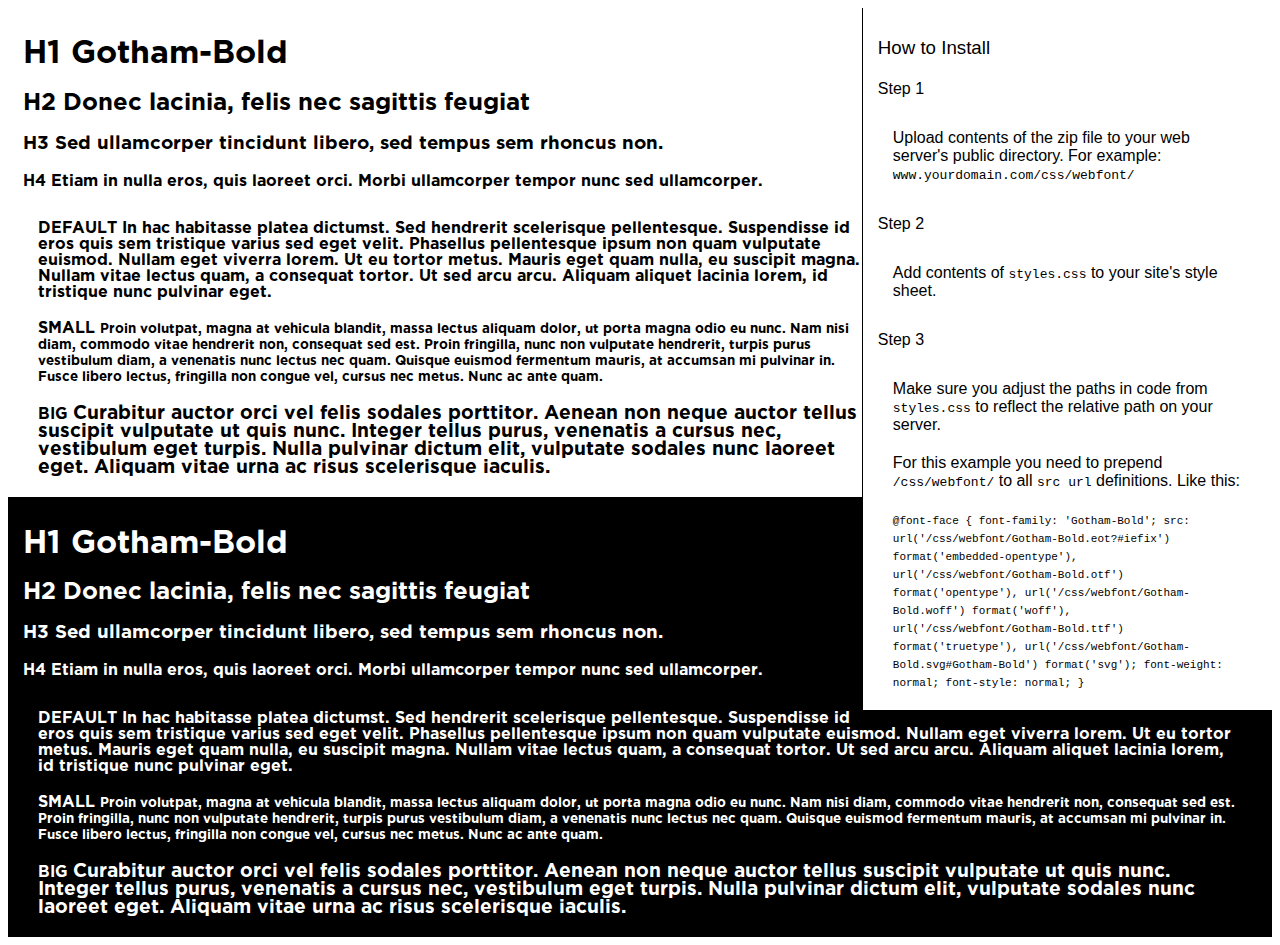
<file: app/fonts/Gotham/preview.html>
<!DOCTYPE html>
<html>
<head>
<title>
Gotham-Bold
 - Web font preview
</title>
<style type='text/css'>

@font-face {
  font-family: 'Gotham-Bold';
  src: url('Gotham-Bold.eot?#iefix') format('embedded-opentype'),  url('Gotham-Bold.otf')  format('opentype'),
	     url('Gotham-Bold.woff') format('woff'), url('Gotham-Bold.ttf')  format('truetype'), url('Gotham-Bold.svg#Gotham-Bold') format('svg');
  font-weight: normal;
  font-style: normal;
}

body { font-family: 'Gotham-Bold' !important; }
h1, h2, h3, h4 { font-weight: normal; }
.reg { color:black; background:white; }
.inverse { color:white; background:black; }
div { padding: 10px 15px; }
.right { background:white; width:30%; float: right; font-family: sans-serif; border: 1px solid black; border-width: 0 0 1px 1px;}
</style>
</head>
<body>
<div class='right'>
<h3>How to Install</h3>
<h4>Step 1</h4>
<div>
Upload contents of the zip file to your web server's public directory. For example:
<code>www.yourdomain.com/css/webfont/</code>
</div>
<h4>Step 2</h4>
<div>
Add contents of
<code>styles.css</code>
to your site's style sheet.
</div>
<h4>Step 3</h4>
<div>
Make sure you adjust the paths in code from
<code>styles.css</code>
to reflect the relative path on your server.
</div>
<div>
For this example you need to prepend
<code>/css/webfont/</code>
to all
<code>src url</code>
definitions. Like this:
</div>
<div>
<code style='font-size:11px;'>@font-face {
  font-family: 'Gotham-Bold';
  src: url('/css/webfont/Gotham-Bold.eot?#iefix') format('embedded-opentype'),  url('/css/webfont/Gotham-Bold.otf')  format('opentype'),
	     url('/css/webfont/Gotham-Bold.woff') format('woff'), url('/css/webfont/Gotham-Bold.ttf')  format('truetype'), url('/css/webfont/Gotham-Bold.svg#Gotham-Bold') format('svg');
  font-weight: normal;
  font-style: normal;
}</code>
</div>
</div>
<div class='reg'>
<h1>
H1
Gotham-Bold
</h1>
<h2>
H2
Donec lacinia, felis nec sagittis feugiat
</h2>
<h3>
H3
Sed ullamcorper tincidunt libero, sed tempus sem rhoncus non.
</h3>
<h4>
H4
Etiam in nulla eros, quis laoreet orci. Morbi ullamcorper tempor nunc sed ullamcorper.
</h4>
<div>
DEFAULT
In hac habitasse platea dictumst. Sed hendrerit scelerisque pellentesque. Suspendisse id eros quis sem tristique varius sed eget velit. Phasellus pellentesque ipsum non quam vulputate euismod. Nullam eget viverra lorem. Ut eu tortor metus. Mauris eget quam nulla, eu suscipit magna. Nullam vitae lectus quam, a consequat tortor. Ut sed arcu arcu. Aliquam aliquet lacinia lorem, id tristique nunc pulvinar eget.
</div>
<div>
SMALL
<small>
Proin volutpat, magna at vehicula blandit, massa lectus aliquam dolor, ut porta magna odio eu nunc. Nam nisi diam, commodo vitae hendrerit non, consequat sed est. Proin fringilla, nunc non vulputate hendrerit, turpis purus vestibulum diam, a venenatis nunc lectus nec quam. Quisque euismod fermentum mauris, at accumsan mi pulvinar in. Fusce libero lectus, fringilla non congue vel, cursus nec metus. Nunc ac ante quam.
</small>
</div>
<div>
BIG
<big>
Curabitur auctor orci vel felis sodales porttitor. Aenean non neque auctor tellus suscipit vulputate ut quis nunc. Integer tellus purus, venenatis a cursus nec, vestibulum eget turpis. Nulla pulvinar dictum elit, vulputate sodales nunc laoreet eget. Aliquam vitae urna ac risus scelerisque iaculis.
</big>
</div>

</div>
<div class='inverse'>
<h1>
H1
Gotham-Bold
</h1>
<h2>
H2
Donec lacinia, felis nec sagittis feugiat
</h2>
<h3>
H3
Sed ullamcorper tincidunt libero, sed tempus sem rhoncus non.
</h3>
<h4>
H4
Etiam in nulla eros, quis laoreet orci. Morbi ullamcorper tempor nunc sed ullamcorper.
</h4>
<div>
DEFAULT
In hac habitasse platea dictumst. Sed hendrerit scelerisque pellentesque. Suspendisse id eros quis sem tristique varius sed eget velit. Phasellus pellentesque ipsum non quam vulputate euismod. Nullam eget viverra lorem. Ut eu tortor metus. Mauris eget quam nulla, eu suscipit magna. Nullam vitae lectus quam, a consequat tortor. Ut sed arcu arcu. Aliquam aliquet lacinia lorem, id tristique nunc pulvinar eget.
</div>
<div>
SMALL
<small>
Proin volutpat, magna at vehicula blandit, massa lectus aliquam dolor, ut porta magna odio eu nunc. Nam nisi diam, commodo vitae hendrerit non, consequat sed est. Proin fringilla, nunc non vulputate hendrerit, turpis purus vestibulum diam, a venenatis nunc lectus nec quam. Quisque euismod fermentum mauris, at accumsan mi pulvinar in. Fusce libero lectus, fringilla non congue vel, cursus nec metus. Nunc ac ante quam.
</small>
</div>
<div>
BIG
<big>
Curabitur auctor orci vel felis sodales porttitor. Aenean non neque auctor tellus suscipit vulputate ut quis nunc. Integer tellus purus, venenatis a cursus nec, vestibulum eget turpis. Nulla pulvinar dictum elit, vulputate sodales nunc laoreet eget. Aliquam vitae urna ac risus scelerisque iaculis.
</big>
</div>

</div>
</body>
</html>
</file>
